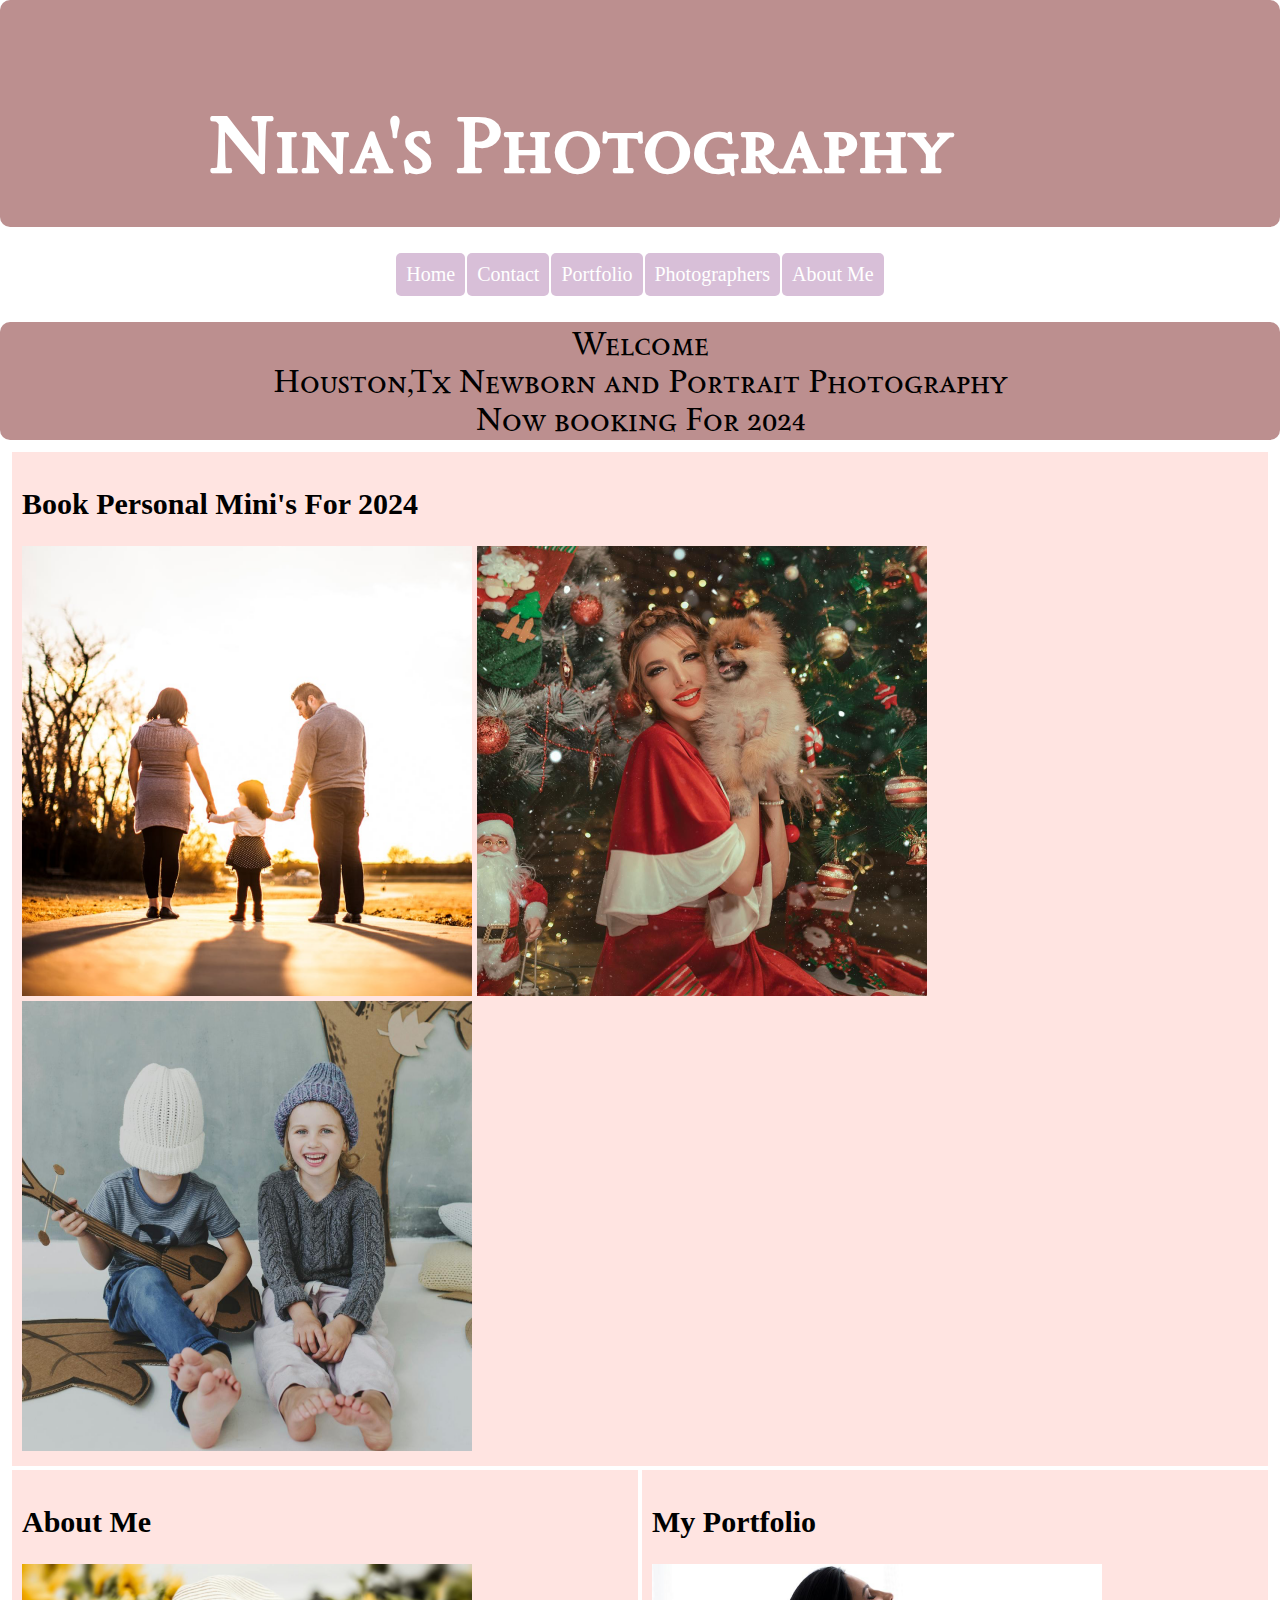
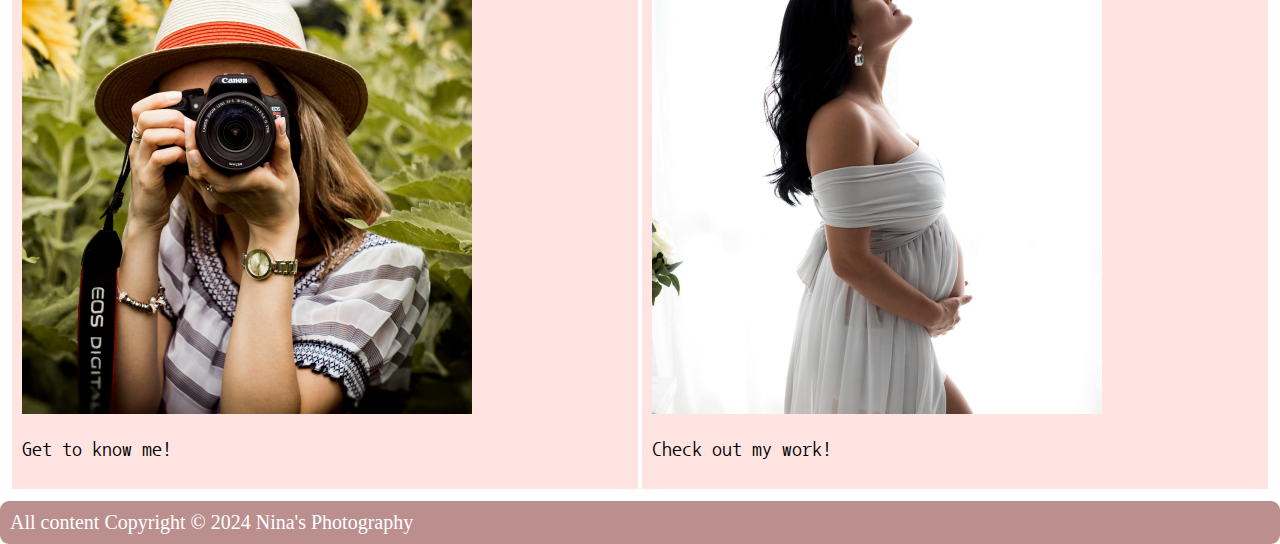
<file: External_Project_Part_2/index.html>
<!DOCTYPE html>
<html lang="en">
<head>
    <meta charset="UTF-8">
    <!-- Alyssa Howard -->
    <link rel="stylesheet" href="style.css">
    <meta name="viewport" content="width=device-width, initial-scale=1.0">
    <title>Nina's Photography</title>
</head>
<body>
    <header>
        <h1>Nina's Photography</h1>
    </header>
<nav>
    <ul>
        <li><a href="index.html">Home</a></li>
         <li><a href="Contact.html">Contact</a></li>
         <li><a href="portfolio.html">Portfolio</a></li>
         <li><a href="photographers.html">Photographers</a></li>
         <li><a href="About_me.html">About Me</a></li>
    </ul>
</nav>
<header>Welcome<br>Houston,Tx Newborn and Portrait Photography<br>Now booking For 2024</header>
<main>
<section>
    <h2>Book Personal Mini's For 2024 </h2>
    <img src="pic/family.png" alt="family">
    <img src="pic/HolidaySession.png" alt="Holiday">
    <img src="pic/mini2024.png" alt="mini session">
</section>
<section>
    <h2>About Me</h2>
    <img src="pic/photographer.png" alt="Nina">
    <p>Get to know me!</p>
</section>
<section>
    <h2>My Portfolio</h2>
    <img src="pic/portfolio.png" alt="Portfolio">
    <p>Check out my work!</p>
</section>
</main>
<footer> All content Copyright &copy; 2024 Nina's Photography </footer>
</body>
</html>
</file>
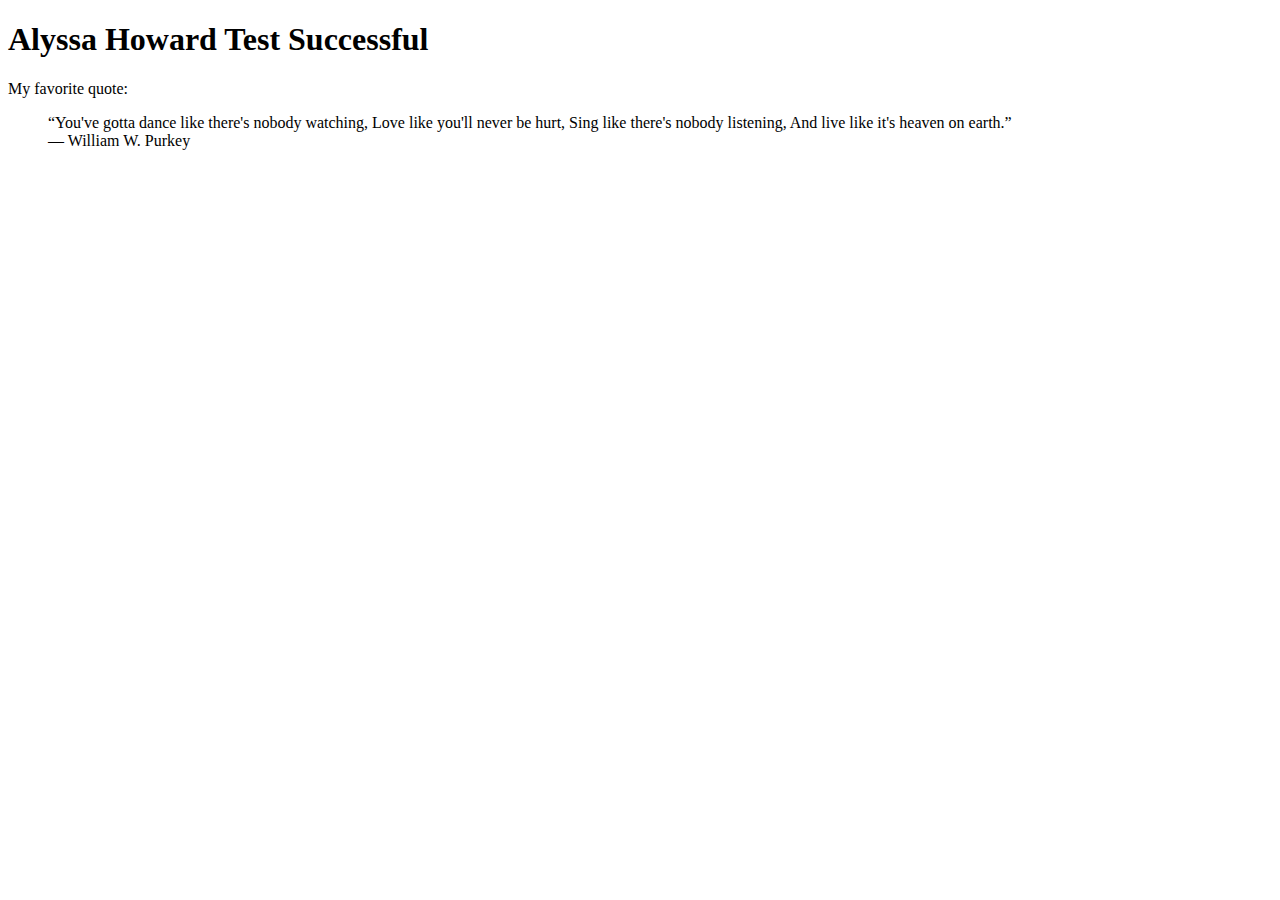
<file: Upload_Test/index.htm>
<!DOCTYPE html>
<html>

<head>
    <meta charset="UTF-8">
    <title>GitHub Test</title>
</head>

<body>
    <header>
    <h1>Alyssa Howard Test Successful</h1>
    <p>My favorite quote:</p>
    <blockquote>
    <p>“You've gotta dance like there's nobody watching,
        Love like you'll never be hurt,
        Sing like there's nobody listening,
        And live like it's heaven on earth.”
       <br> ― William W. Purkey</p>
    </blockquote>
</header>
</body>
</html>
</file>
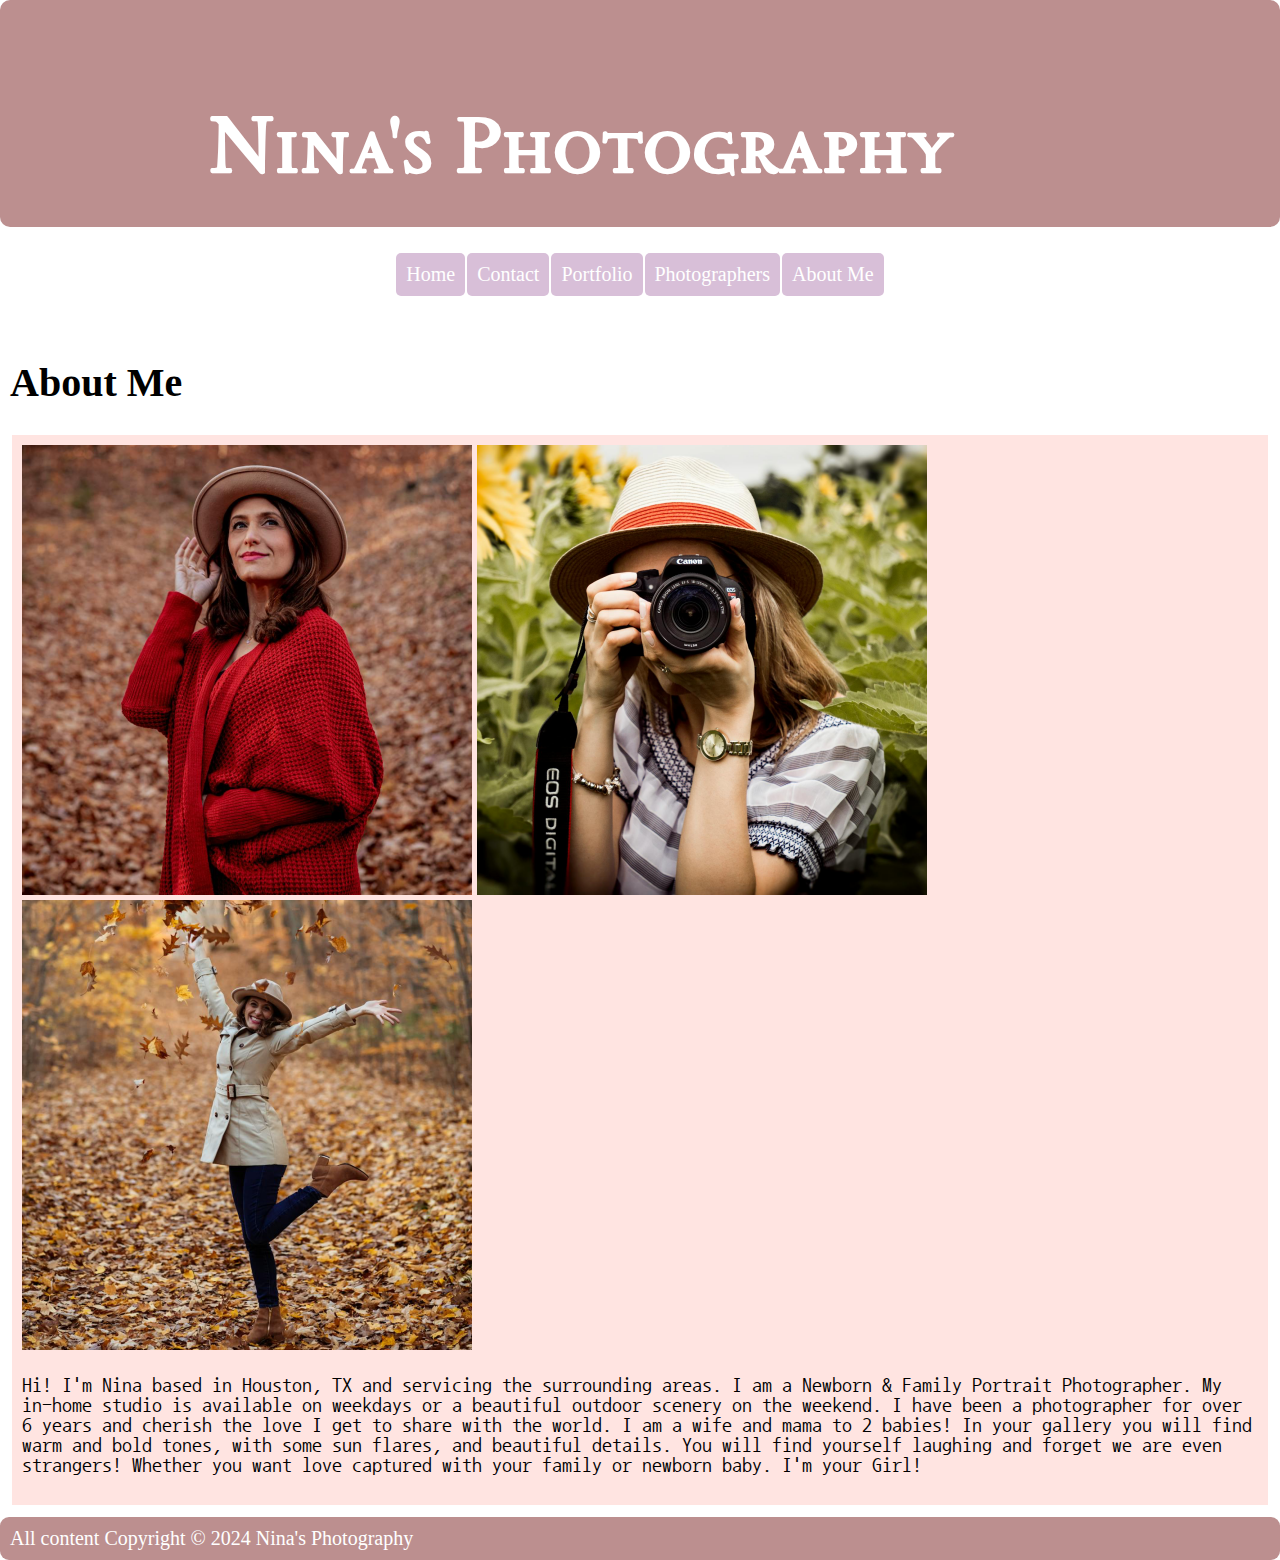
<file: External_Project_Part_2/About_me.html>
<!DOCTYPE html>
<html lang="en">
<head>
   <link rel="stylesheet" href="style.css">
    <title>About Me</title>
</head>
<body>
    <header>
        <h1>Nina's Photography</h1>
    </header>
<nav>
    <ul>
        <li><a href="index.html">Home</a></li>
         <li><a href="Contact.html">Contact</a></li>
         <li><a href="portfolio.html">Portfolio</a></li>
         <li><a href="photographers.html">Photographers</a></li>
         <li><a href="About_me.html">About Me</a></li>
    </ul>
</nav>
<main>
<h1>About Me</h1>
<section>
<img src="pic/nina1.png" alt="nina1">
<img src="pic/photographer.png" alt="Nina">
<img src="pic/nina3.png" alt="nina">
<p>Hi! I'm Nina based in Houston, TX and servicing the surrounding areas. I am a Newborn & Family Portrait Photographer. 
    My in-home studio is available on weekdays or a beautiful outdoor scenery on the weekend. I have been a photographer 
    for over 6 years and cherish the love I get to share with the world.
    I am a wife and mama to 2 babies! In your gallery you will find warm and bold tones, with some sun flares, 
    and beautiful details. You will find yourself laughing and forget we are even strangers! Whether you want love captured 
    with your family or newborn baby. I'm your Girl!</p>
</section>
</main>
<footer> All content Copyright &copy; 2024 Nina's Photography </footer>
</body>
</html>
</file>
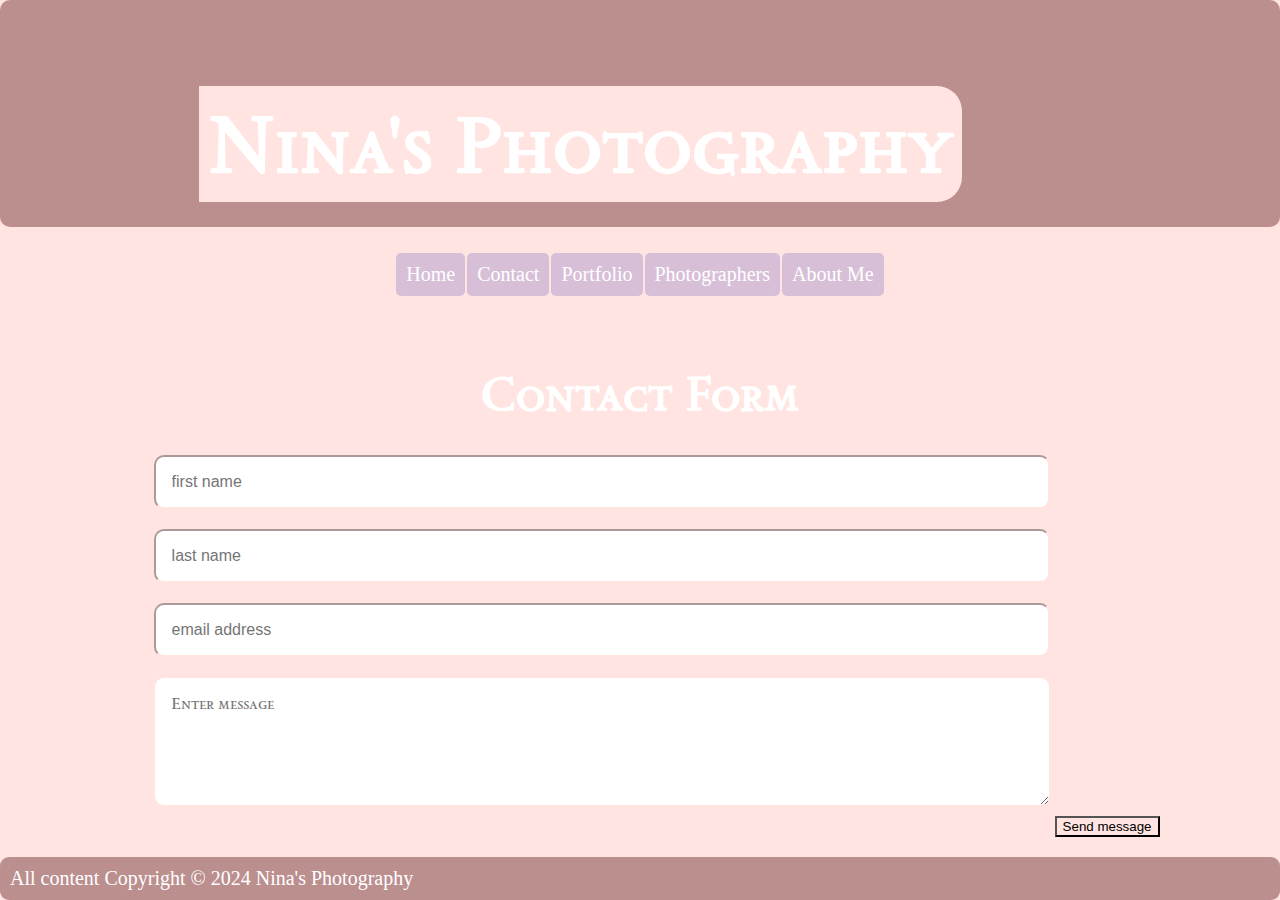
<file: External_Project_Part_2/Contact.html>
<!DOCTYPE html>
<html lang="en">
<head>
   <link rel="stylesheet" href="style.css">
   <link rel="stylesheet" href="contact.css">
    <title>Contact Information</title>
</head>
<body>
    <header>
        <h1>Nina's Photography</h1>
    </header>
<nav>
    <ul>
        <li><a href="index.html">Home</a></li>
         <li><a href="Contact.html">Contact</a></li>
         <li><a href="portfolio.html">Portfolio</a></li>
         <li><a href="photographers.html">Photographers</a></li>
         <li><a href="About_me.html">About Me</a></li>
    </ul>
</nav>
<h1> Contact Form</h1>
<input type="text" name="first" placeholder="first name" autocomplete="off" required>
<input type="text" name="Last" placeholder="last name" autocomplete="off" required>
<input type="email" name="Last" placeholder="email address" autocomplete="off" required>
<textarea rows="5" cols="60" name="message" placeholder="Enter message" autocomplete="off" required></textarea>
<button type="submit"> Send message</button>
<main>

</main>
<footer> All content Copyright &copy; 2024 Nina's Photography </footer>
</body>
</html>
</file>
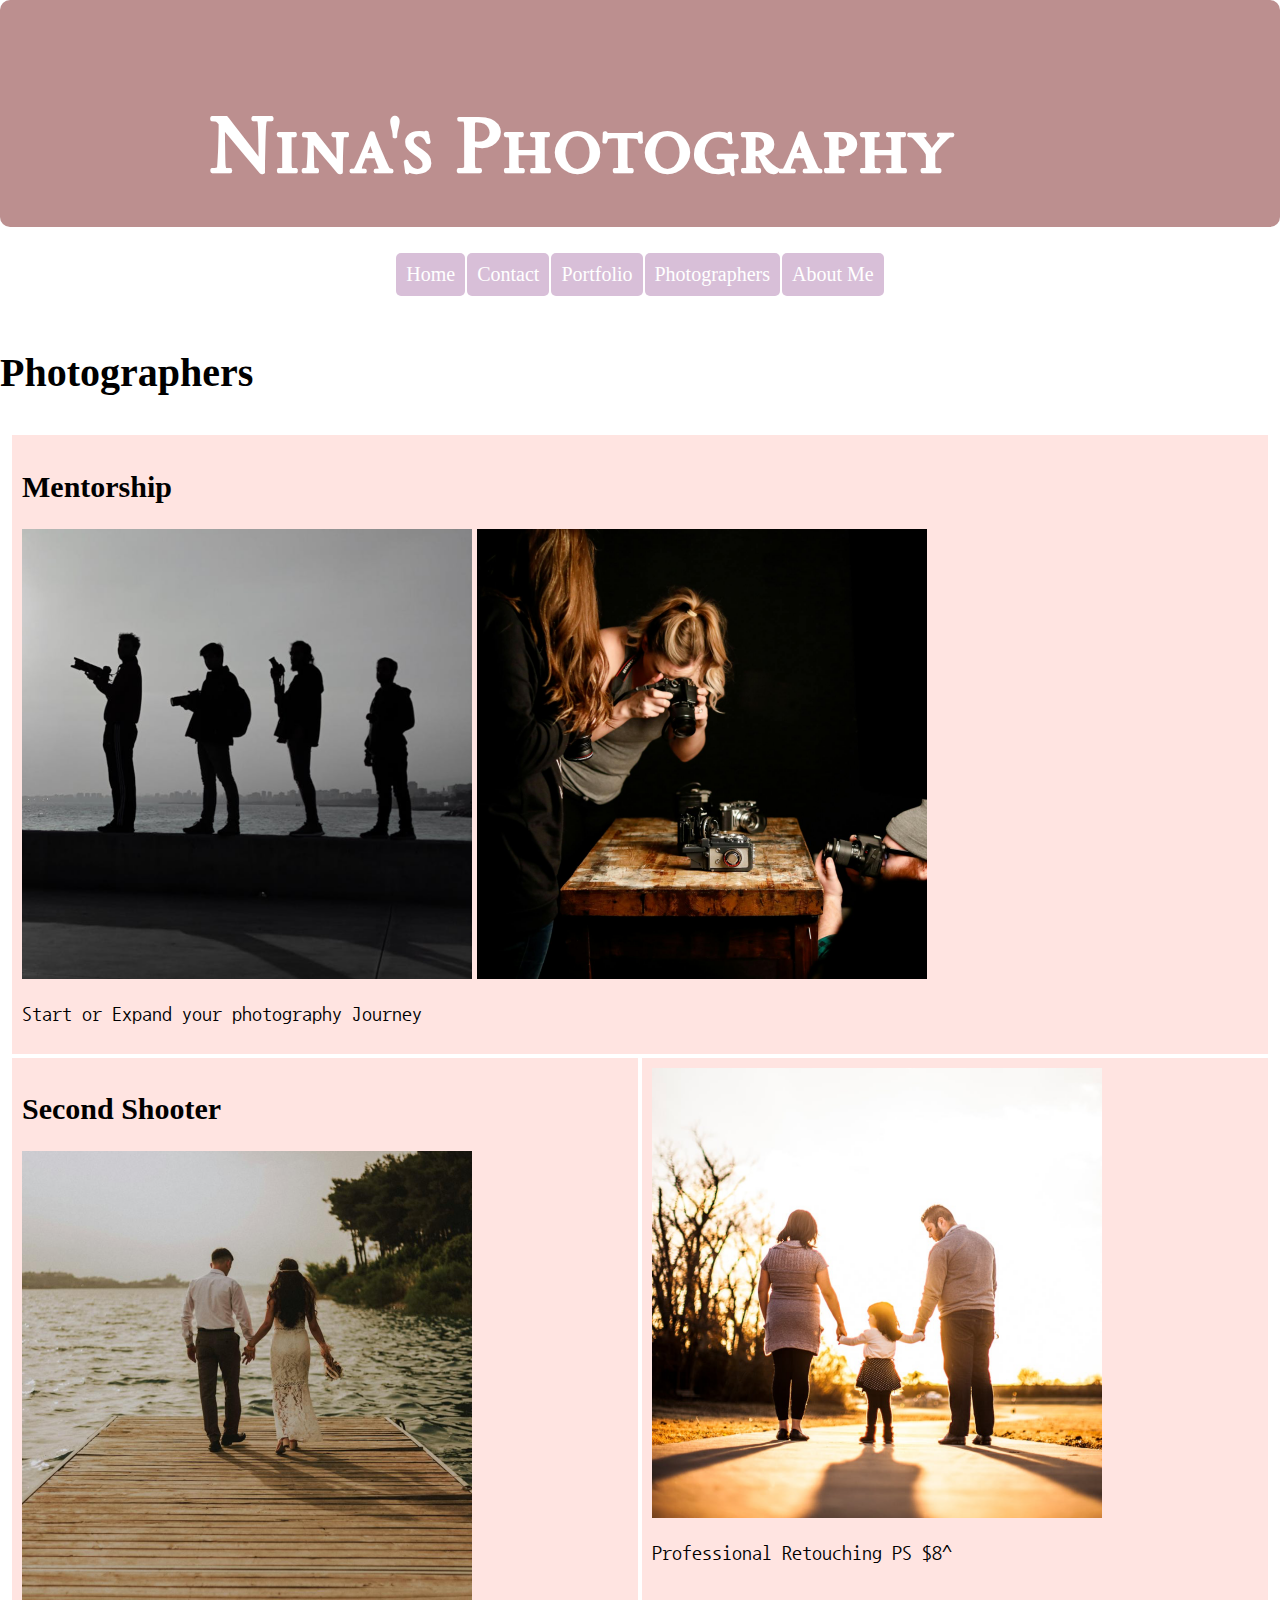
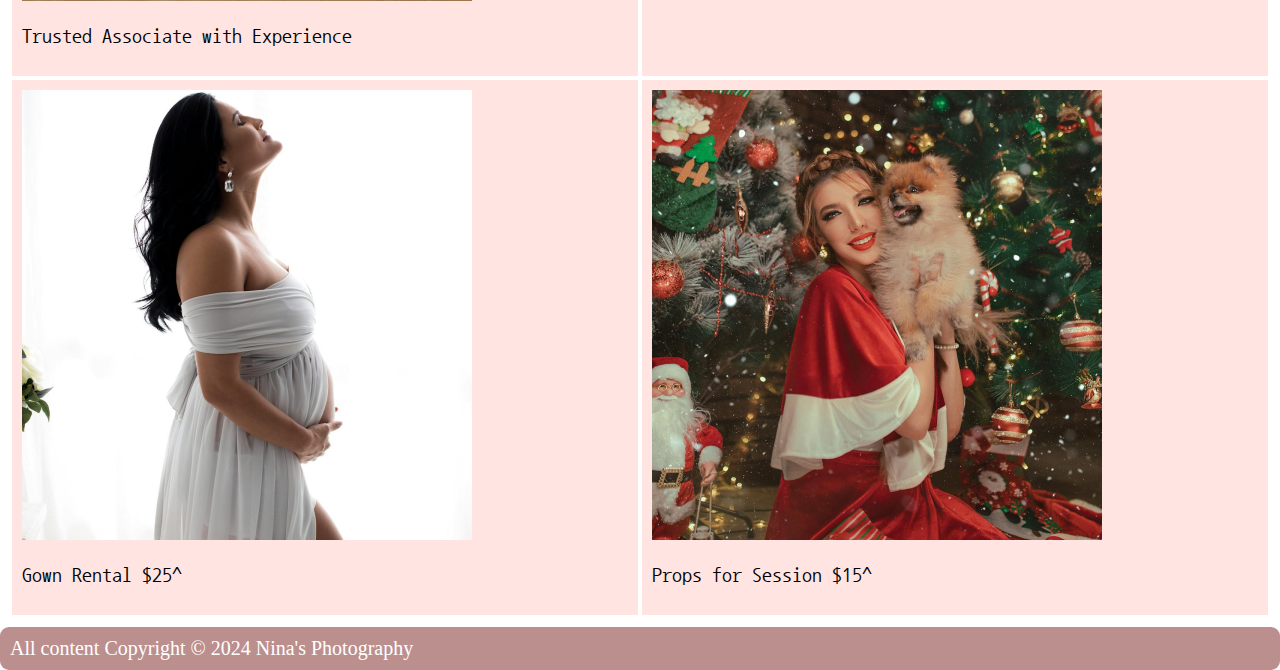
<file: External_Project_Part_2/photographers.html>
<!DOCTYPE html>
<html lang="en">
<head>
   <link rel="stylesheet" href="style.css">
    <title>Photographers</title>
</head>
<body>
    <header>
        <h1>Nina's Photography</h1>
    </header>
<nav>
    <ul>
        <li><a href="index.html">Home</a></li>
         <li><a href="Contact.html">Contact</a></li>
         <li><a href="portfolio.html">Portfolio</a></li>
         <li><a href="photographers.html">Photographers</a></li>
         <li><a href="About_me.html">About Me</a></li>
    </ul>
</nav>
<h1>Photographers</h1>
<main>
    <section>
        <h2>Mentorship</h2>
        <img src="pic/mentorship.png" alt="mentorship">
        <img src="pic/mentorship2.png" alt="mentorship">
        <p>Start or Expand your photography Journey</p>
    </section>
    <section>
        <h2>Second Shooter</h2>
        <img src="pic/Event.png" alt="wedding">
        <p>Trusted Associate with Experience</p>
    </section>
    <section>
        <img src="pic/family.png" alt="family">
        <p>Professional Retouching PS $8^</p>
    </section>
    <section>
        <img src="pic/portfolio.png" alt="gowns">
        <p>Gown Rental $25^</p>
    </section>
    <section>
        <img src="pic/HolidaySession.png" alt="props">
        <p>Props for Session $15^</p>
    </section>
</main>
<footer> All content Copyright &copy; 2024 Nina's Photography </footer>
</body>
</html>
</file>
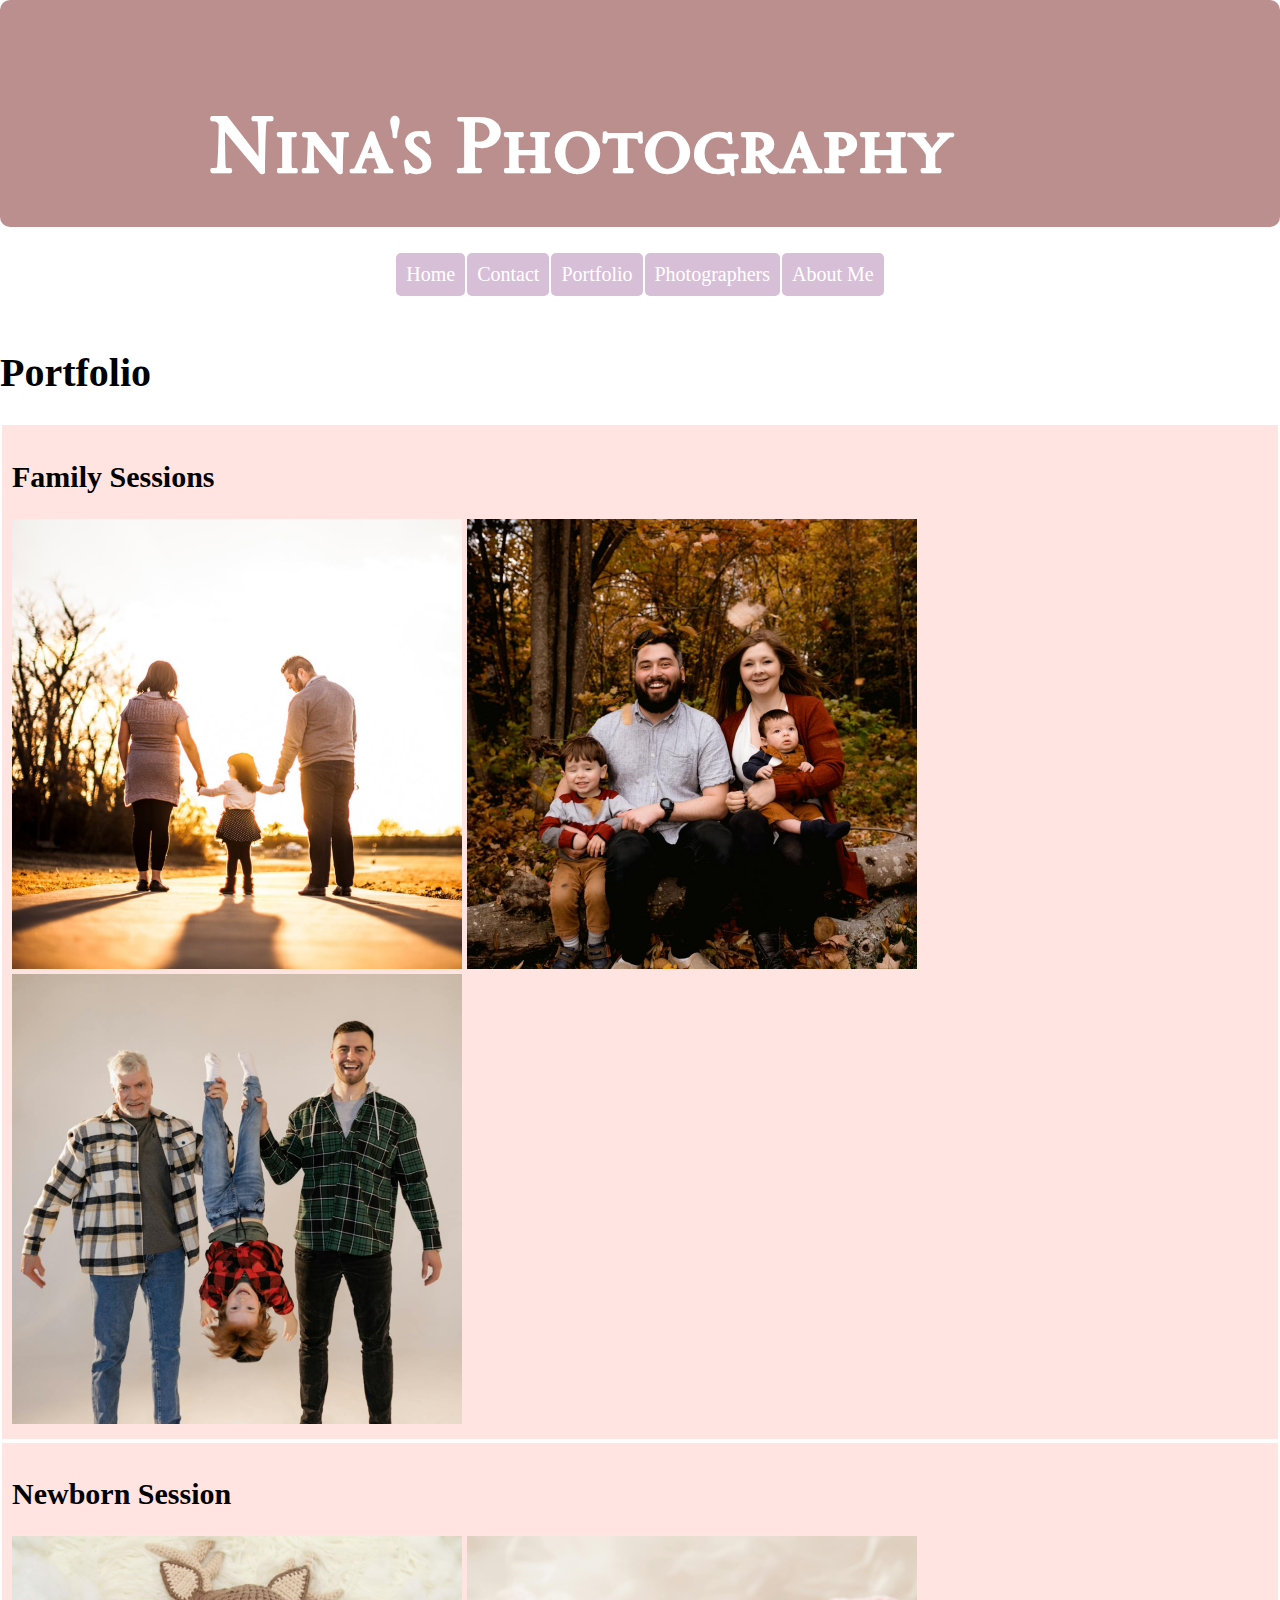
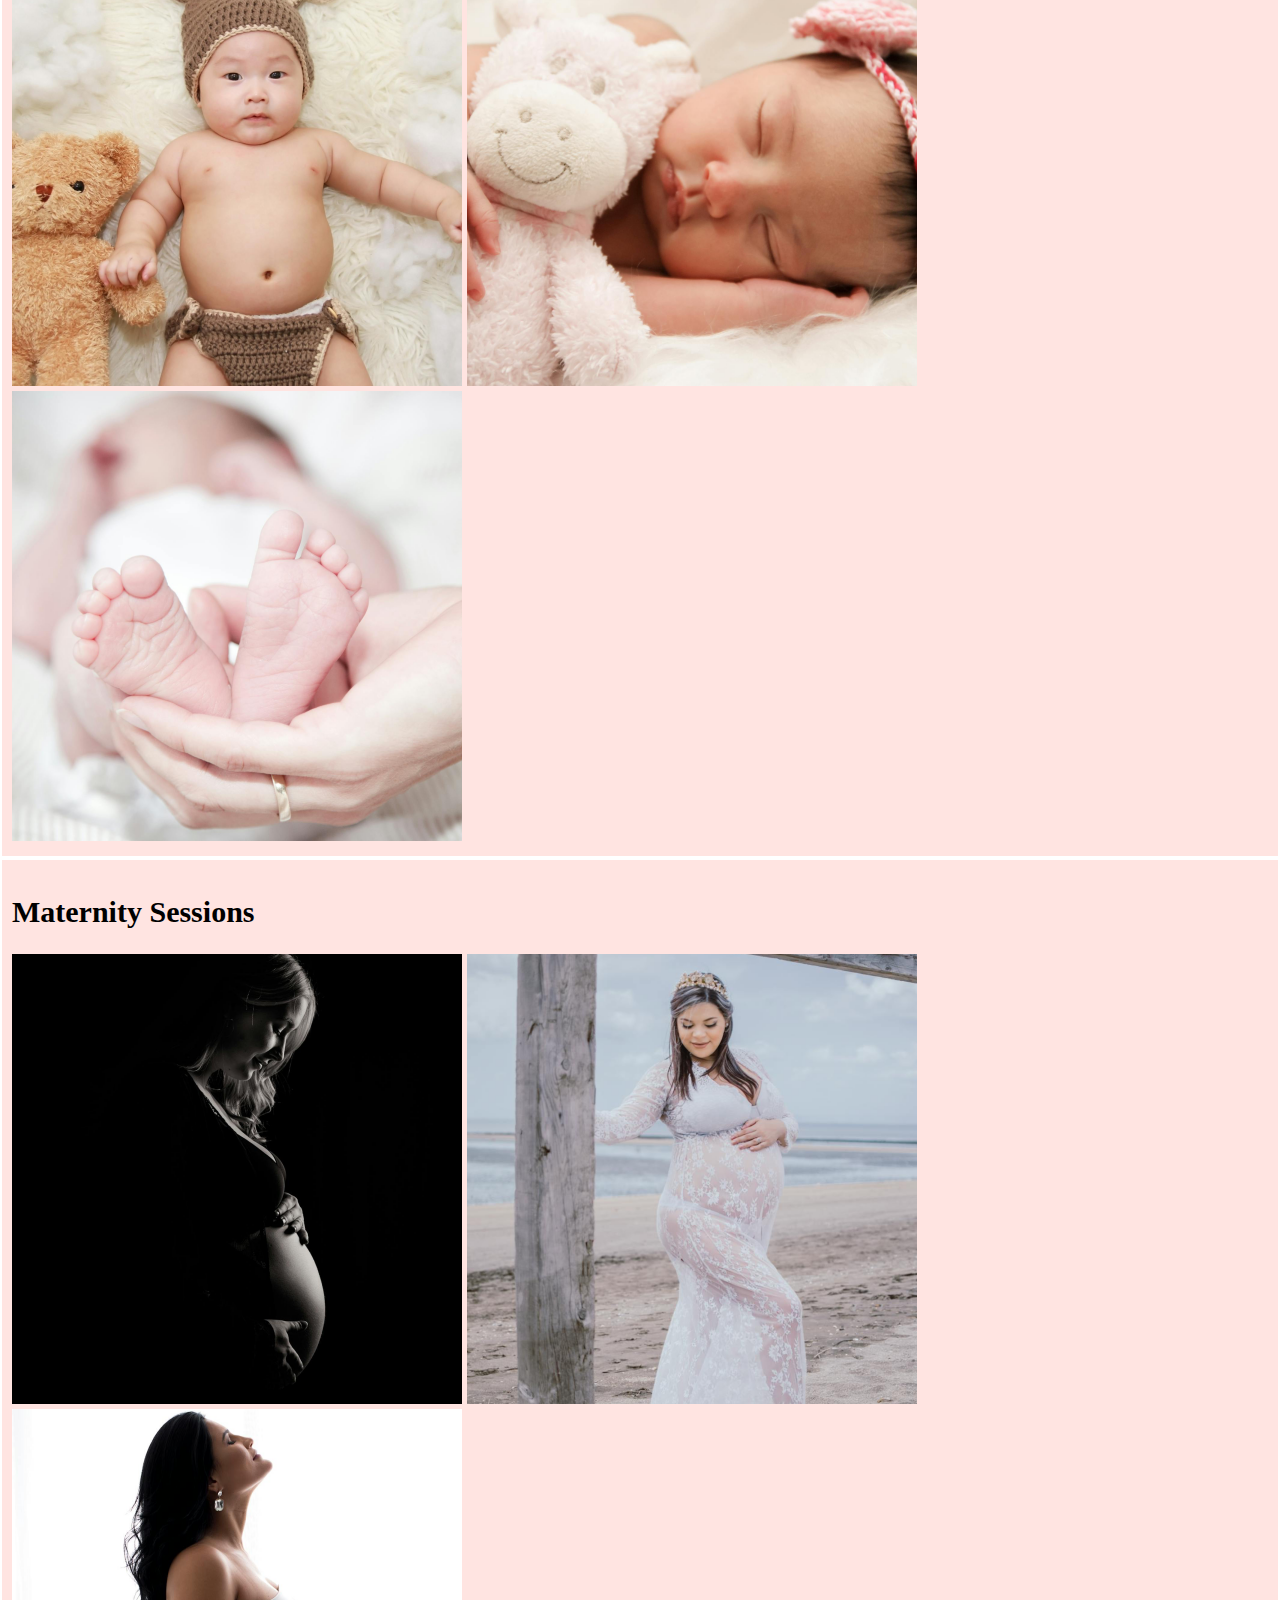
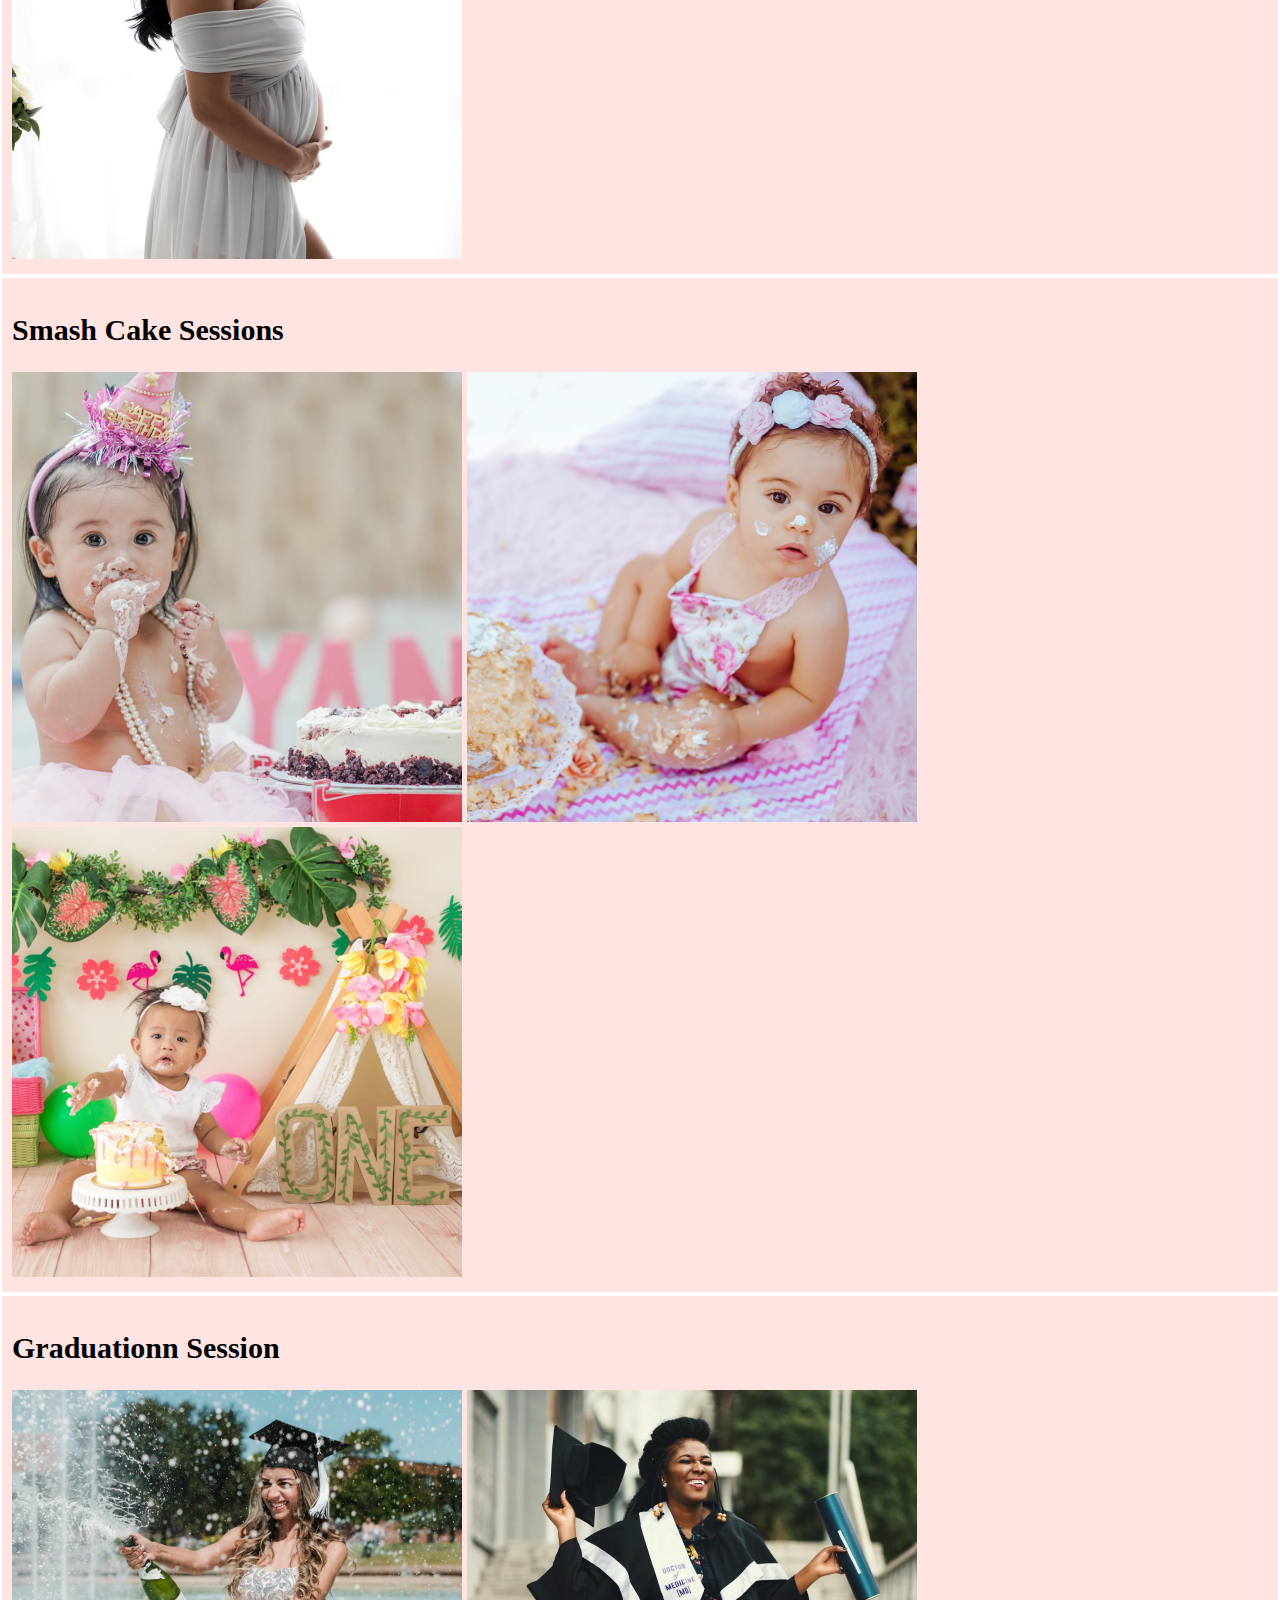
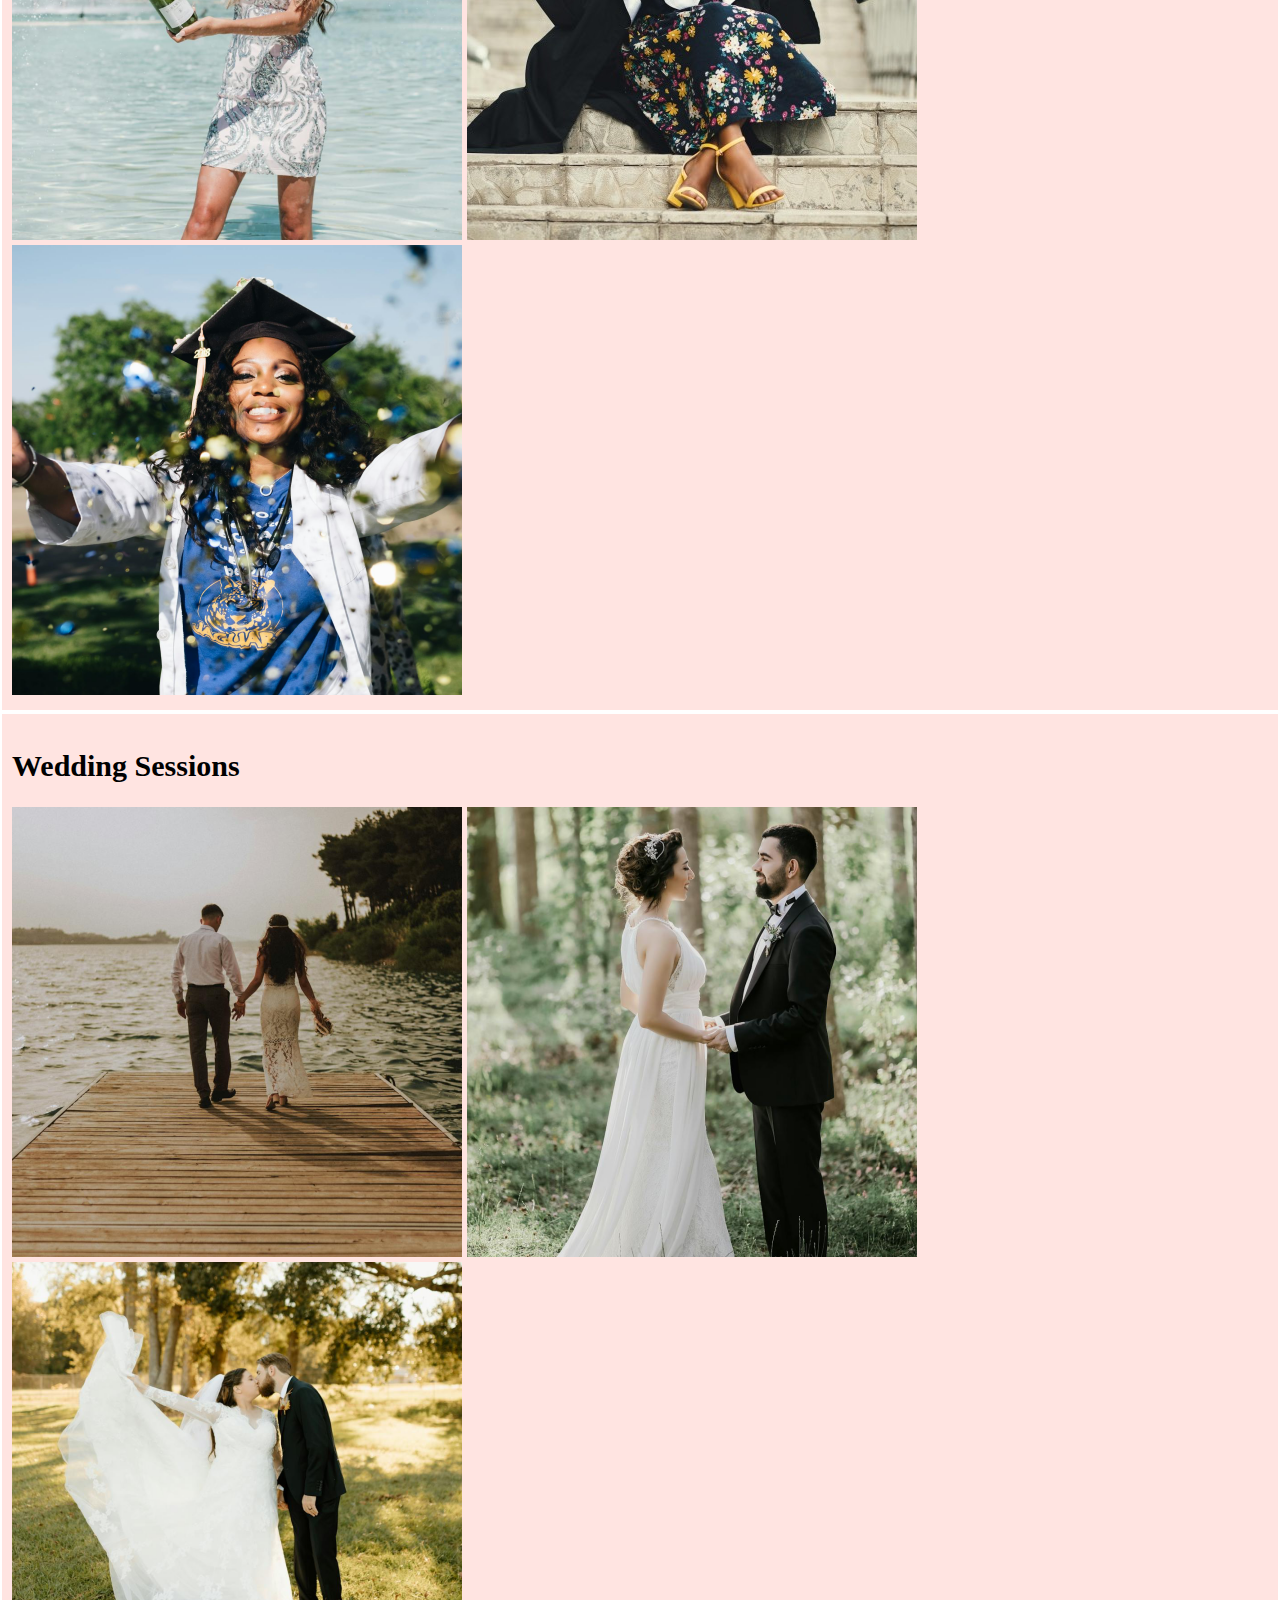
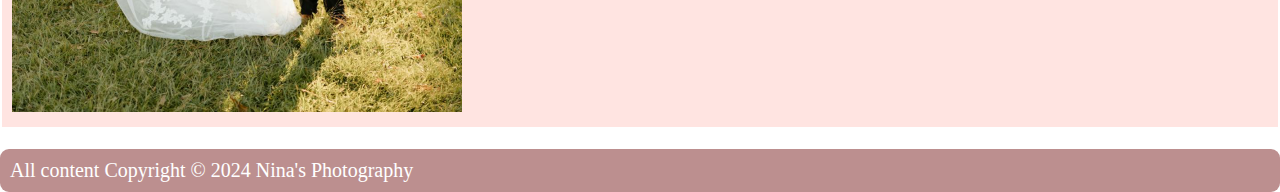
<file: External_Project_Part_2/portfolio.html>
<!DOCTYPE html>
<html lang="en">
<head>
   <link rel="stylesheet" href="style.css">
    <title>Portfolio</title>
</head>
<body>
    <header>
        <h1>Nina's Photography</h1>
    </header>
<nav>
    <ul>
        <li><a href="index.html">Home</a></li>
         <li><a href="Contact.html">Contact</a></li>
         <li><a href="portfolio.html">Portfolio</a></li>
         <li><a href="photographers.html">Photographers</a></li>
         <li><a href="About_me.html">About Me</a></li>
    </ul>
</nav>
<h1> Portfolio</h1>
<section>
    <h2>Family Sessions</h2>
    <img src="pic/family.png" alt="family">
    <img src="pic/sessions.png" alt="family">
    <img src="pic/family1.png" alt="family">
</section>
<section>
    <h2>Newborn Session</h2>
    <img src="pic/newborn.png" alt="newborn">
    <img src="pic/newborn1.png" alt="newborn">
    <img src="pic/newborn3.png" alt="newborn">
</section>
<section>
    <h2>Maternity Sessions</h2>
    <img src="pic/maternity.png" alt="maternity">
    <img src="pic/maternity2.png" alt="maternity">
    <img src="pic/portfolio.png" alt="maternity">
</section>
<section>
    <h2>Smash Cake Sessions</h2>
    <img src="pic/smashcake.png" alt="smash cake">
    <img src="pic/smashcake2.png" alt="smashcake">
    <img src="pic/smashcake3.png" alt="smashcake">
</section>
<section>
    <h2>Graduationn Session</h2>
    <img src="pic/grad.png" alt="grad">
    <img src="pic/grad1.jpg" alt="grad">
    <img src="pic/grad2.png" alt="grad">
</section>
<section>
    <h2>Wedding Sessions</h2>
    <img src="pic/Event.png" alt="wedding">
    <img src="pic/wedding1.png" alt="wedding">
    <img src="pic/wedding2.png" alt="wedding">
</section>
<main>
</main>
<footer> All content Copyright &copy; 2024 Nina's Photography </footer>
</body>
</html>
</file>
<file: External_Project_Part_2/style.css>
@import url('https://fonts.googleapis.com/css2?family=Sedan+SC&display=swap');
@import url('https://fonts.googleapis.com/css2?family=Nanum+Gothic+Coding&family=Sedan+SC&display=swap');

/*
font-family: "Sedan SC", serif;
font-family: "Nanum Gothic Coding", monospace;
*/

*{
    box-sizing: border-box;
}
body{
    margin: auto;
    font-size: 1.25rem;
}
nav {
    padding: 5px;
}
nav ul{
    list-style: none;
    padding: 0;
    display: flex;
    justify-content: center;
}
nav ul li {
    margin: 1px;
}
nav ul li a {
    text-decoration: none;
    background: #D8BFD8;
    color: #fff;
    padding: 10px;
    display: block;
    border-radius: 5px;
}
nav ul li a:hover {
    background:#BC8F8F;
    color: #fff;
}
main, footer{
    padding:10px;
}
footer {
    background: #BC8F8F;
    color: #fff;
    border-radius: 9px ;
}
header{
    background: #BC8F8F;
    padding: 2px 0;
    height: auto;
    background-size: cover;
    background-position: 30%;
    border-radius: 10px ;
    text-align: center;
    font-size: 2rem;
    font-family: "Sedan SC", serif;
}
header h1 {
    padding: 10px;
    display: inline-block;
    border-radius: 0 25px 25px 0;
    font-family: "Sedan SC", serif;
    font-size: 5rem;
     color: #fff;
     transform: translate(-60px) translateY(30px);
}
section{
    background: #FFE4E1;
    padding: 10px;
    border: 2px solid #fff;
}
section h2{
    text-align: center;
}
section h2 {
    display: flex;
    content: "";
    background-size: cover;
}
main {
    display: flex;
    flex-flow: row wrap;
}

main section {
    flex: 1 1 50%;
}

main section:nth-of-type(1){
    flex: 1 1 100%;
}
.imgmain{
    display: block;
    margin-left: auto;
    margin-right: auto;
}
p{
    font-family: "Nanum Gothic Coding", monospace;
    color: #000;
    text-align: left;  
}
</file>
<file: External_Project_Part_2/contact.css>
@import url('https://fonts.googleapis.com/css2?family=Sedan+SC&display=swap');
/*
font-family: "Sedan SC", serif;
*/


*{
    background-color: #FFE4E1
}

h1 {
    color: #fff;
    padding-top: 10px;
    text-align: center;
    font-size: 3rem;
    font-family: "Sedan SC", serif;
}

input{
    background-color: #fff;
    width: 70%;
    margin-left: 12%;
    font-size: 1rem;
    padding: 16px 16px;
    border-radius: 10px;
    border-color: #FFE4E1;
    margin-bottom: 20px;
}
textarea{
    background-color: #fff;
    width: 70%;
    margin-left: 12%;
    font-size: 1rem;
    padding: 16px 16px;
    border-radius: 10px;
    border-color:#FFE4E1;
    margin-bottom: 25px;
    font-family: "Sedan SC", serif;
}
</file>
